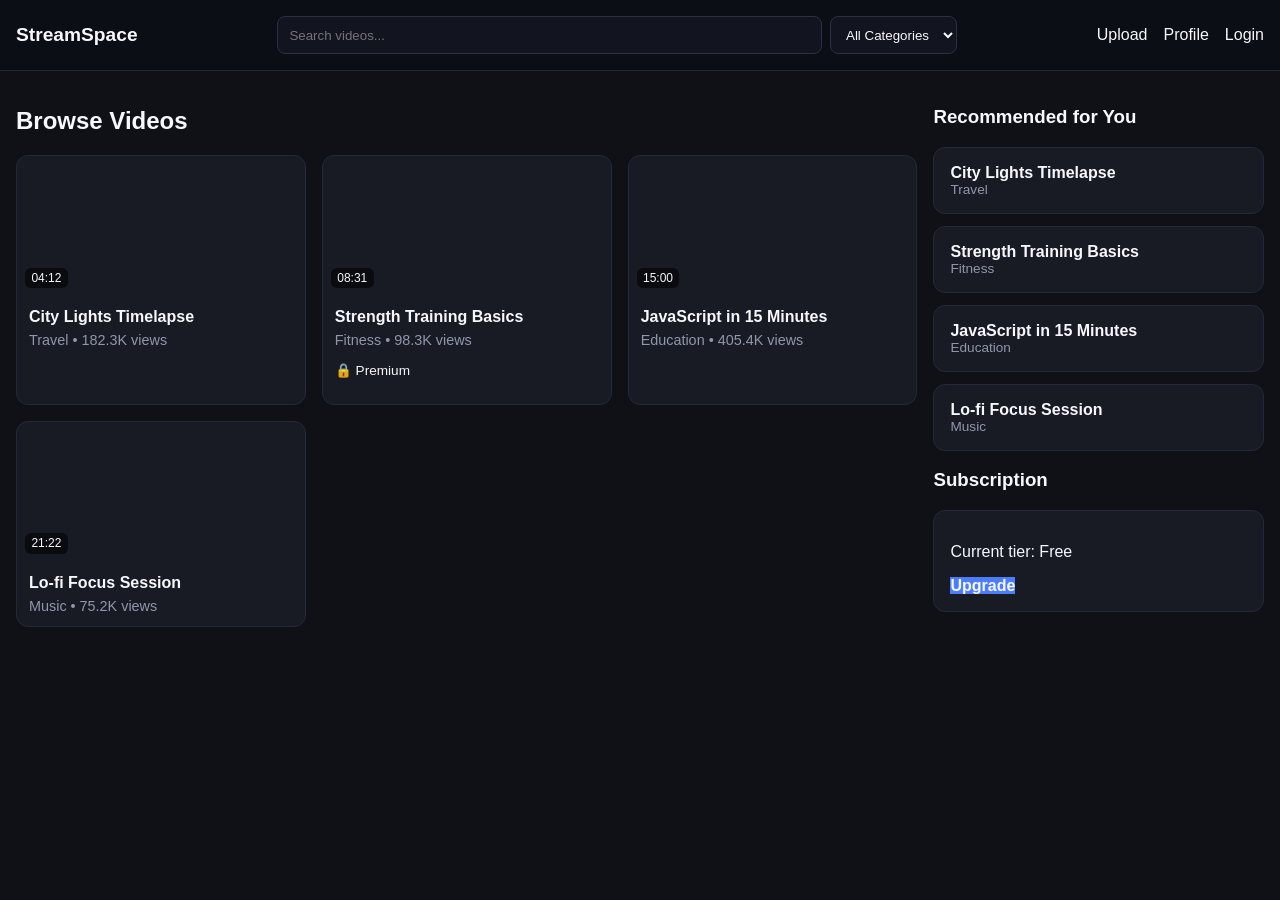
<file: index.html>
<!doctype html>
<html lang="en">
<head>
  <meta charset="UTF-8" />
  <meta name="viewport" content="width=device-width, initial-scale=1.0" />
  <title>StreamSpace - Home</title>
  <link rel="stylesheet" href="css/main.css" />
  <link rel="stylesheet" href="css/responsive.css" />
</head>
<body>
  <header class="topbar">
    <a class="brand" href="index.html">StreamSpace</a>
    <div class="search-wrap">
      <input id="searchInput" type="search" placeholder="Search videos..." />
      <select id="categoryFilter">
        <option value="all">All Categories</option>
      </select>
    </div>
    <nav>
      <a href="upload.html">Upload</a>
      <a href="profile.html">Profile</a>
      <a href="login.html" id="authLink">Login</a>
    </nav>
  </header>

  <main class="layout">
    <section>
      <h2>Browse Videos</h2>
      <div id="videoGrid" class="video-grid"></div>
    </section>

    <aside>
      <h3>Recommended for You</h3>
      <div id="recommendations" class="stack"></div>
      <h3>Subscription</h3>
      <div class="card paywall">
        <p id="tierLabel">Current tier: Free</p>
        <a href="profile.html" class="button">Upgrade</a>
      </div>
    </aside>
  </main>

  <script src="js/utils.js"></script>
  <script src="js/storage.js"></script>
  <script src="js/videos.js"></script>
  <script src="js/app.js"></script>
</body>
</html>
</file>
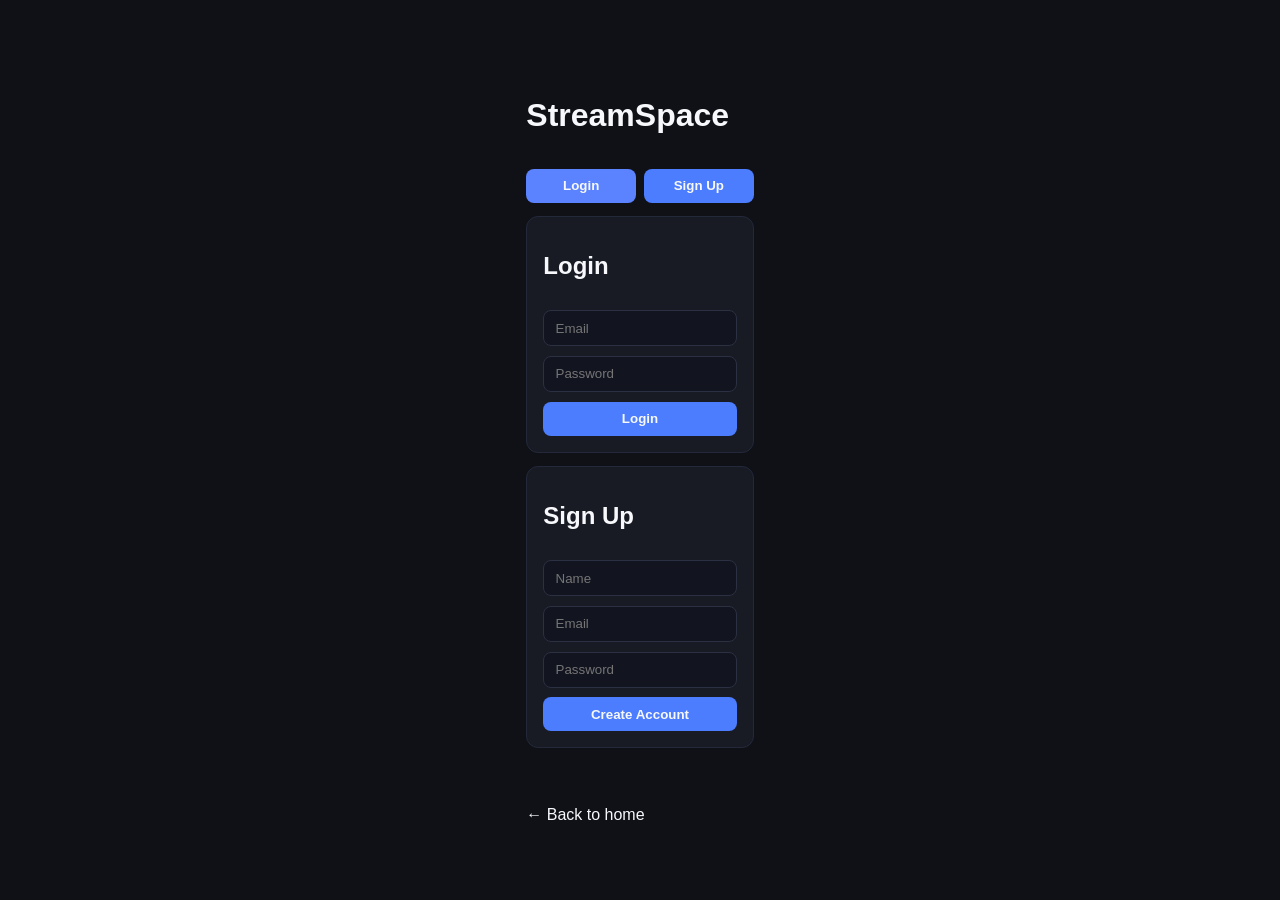
<file: login.html>
<!doctype html>
<html lang="en">
<head>
  <meta charset="UTF-8" />
  <meta name="viewport" content="width=device-width, initial-scale=1.0" />
  <title>StreamSpace - Login</title>
  <link rel="stylesheet" href="css/main.css" />
  <link rel="stylesheet" href="css/auth.css" />
</head>
<body>
  <main class="auth-shell">
    <h1>StreamSpace</h1>
    <div class="auth-tabs">
      <button data-view="login" class="active">Login</button>
      <button data-view="signup">Sign Up</button>
    </div>

    <form id="loginForm" class="card auth-form">
      <h2>Login</h2>
      <input type="email" id="loginEmail" placeholder="Email" required />
      <input type="password" id="loginPassword" placeholder="Password" required />
      <button class="button" type="submit">Login</button>
    </form>

    <form id="signupForm" class="card auth-form hidden">
      <h2>Sign Up</h2>
      <input type="text" id="signupName" placeholder="Name" required />
      <input type="email" id="signupEmail" placeholder="Email" required />
      <input type="password" id="signupPassword" placeholder="Password" required />
      <button class="button" type="submit">Create Account</button>
    </form>

    <p id="authMessage"></p>
    <a href="index.html">← Back to home</a>
  </main>

  <script src="js/storage.js"></script>
  <script src="js/auth.js"></script>
</body>
</html>
</file>
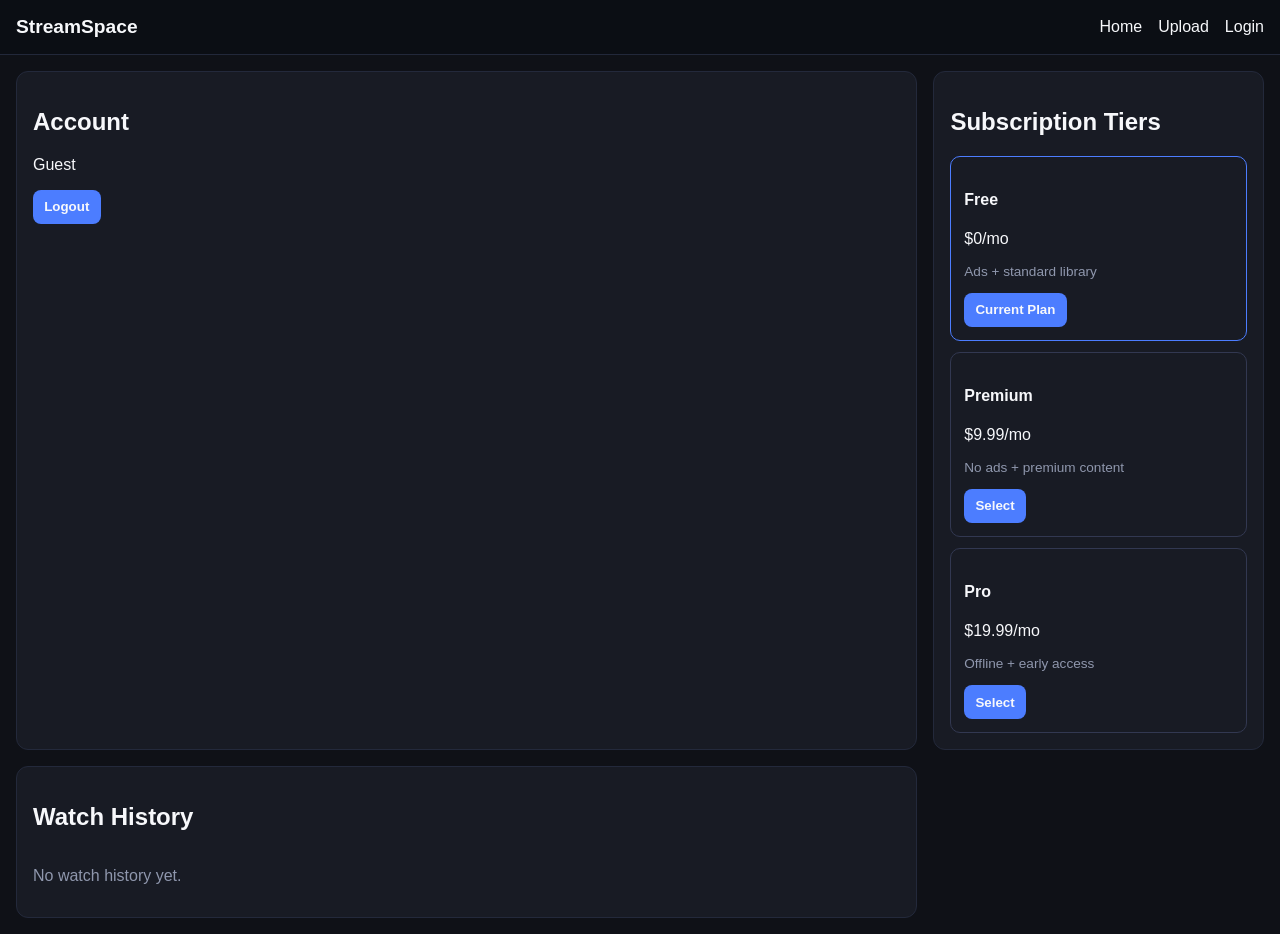
<file: profile.html>
<!doctype html>
<html lang="en">
<head>
  <meta charset="UTF-8" />
  <meta name="viewport" content="width=device-width, initial-scale=1.0" />
  <title>StreamSpace - Profile</title>
  <link rel="stylesheet" href="css/main.css" />
  <link rel="stylesheet" href="css/responsive.css" />
</head>
<body>
  <header class="topbar">
    <a class="brand" href="index.html">StreamSpace</a>
    <nav>
      <a href="index.html">Home</a>
      <a href="upload.html">Upload</a>
      <a href="login.html" id="profileAuthLink">Login</a>
    </nav>
  </header>

  <main class="layout">
    <section class="card">
      <h2>Account</h2>
      <p id="profileName">Guest</p>
      <button id="logoutBtn" class="button">Logout</button>
    </section>

    <section class="card">
      <h2>Subscription Tiers</h2>
      <div id="tiers" class="grid-3"></div>
    </section>

    <section class="card">
      <h2>Watch History</h2>
      <div id="history" class="stack"></div>
    </section>
  </main>

  <script src="js/utils.js"></script>
  <script src="js/storage.js"></script>
  <script src="js/videos.js"></script>
  <script src="js/app.js"></script>
</body>
</html>
</file>
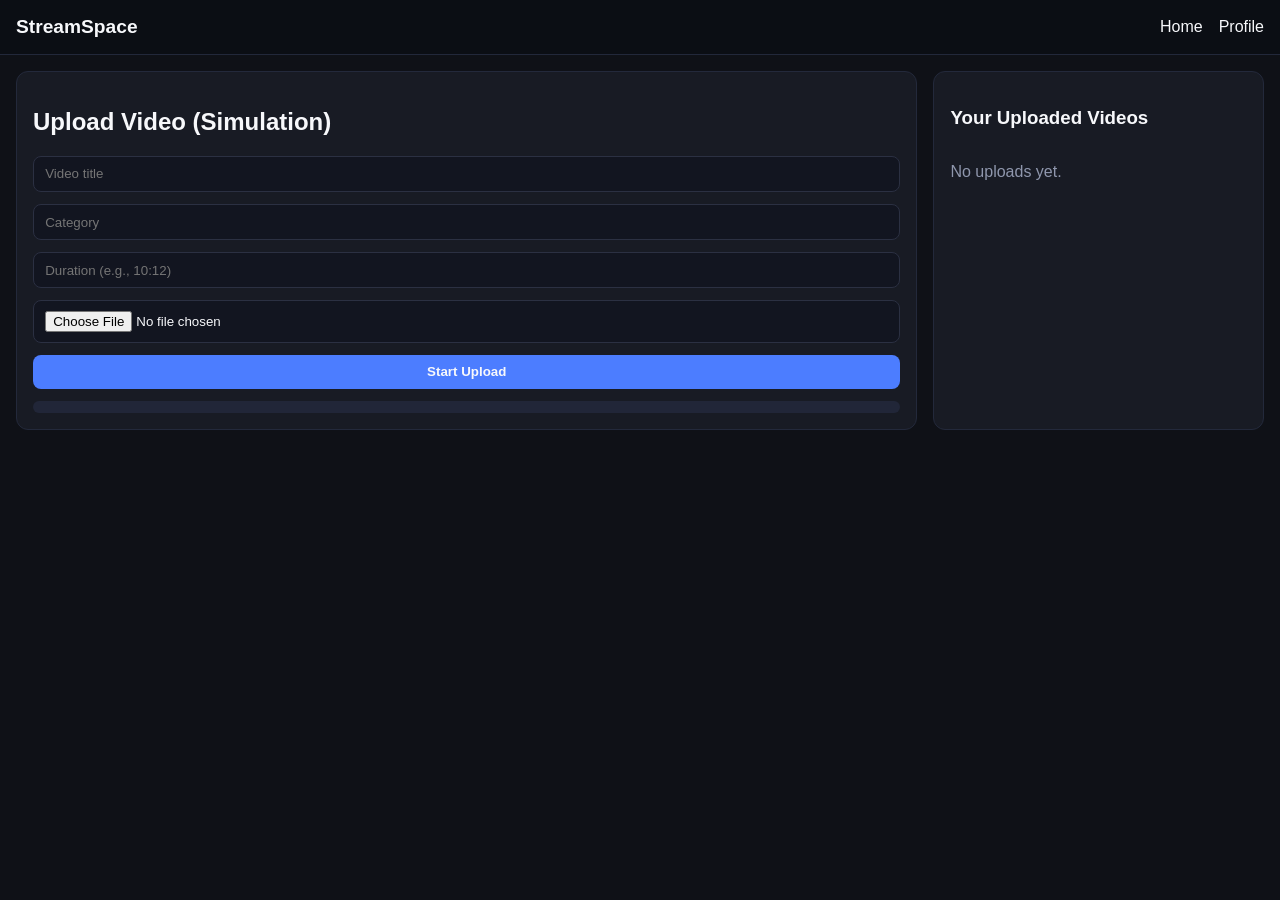
<file: upload.html>
<!doctype html>
<html lang="en">
<head>
  <meta charset="UTF-8" />
  <meta name="viewport" content="width=device-width, initial-scale=1.0" />
  <title>StreamSpace - Upload</title>
  <link rel="stylesheet" href="css/main.css" />
  <link rel="stylesheet" href="css/responsive.css" />
</head>
<body>
  <header class="topbar">
    <a class="brand" href="index.html">StreamSpace</a>
    <nav>
      <a href="index.html">Home</a>
      <a href="profile.html">Profile</a>
    </nav>
  </header>

  <main class="layout">
    <section class="card">
      <h2>Upload Video (Simulation)</h2>
      <form id="uploadForm" class="stack">
        <input id="uploadTitle" type="text" placeholder="Video title" required />
        <input id="uploadCategory" type="text" placeholder="Category" required />
        <input id="uploadDuration" type="text" placeholder="Duration (e.g., 10:12)" required />
        <input id="uploadFile" type="file" accept="video/*" required />
        <button class="button" type="submit">Start Upload</button>
      </form>
      <div id="uploadStatus"></div>
      <div class="progress">
        <div id="uploadProgress"></div>
      </div>
    </section>

    <section class="card">
      <h3>Your Uploaded Videos</h3>
      <div id="uploadsList" class="stack"></div>
    </section>
  </main>

  <script src="js/utils.js"></script>
  <script src="js/storage.js"></script>
  <script src="js/videos.js"></script>
  <script src="js/app.js"></script>
</body>
</html>
</file>
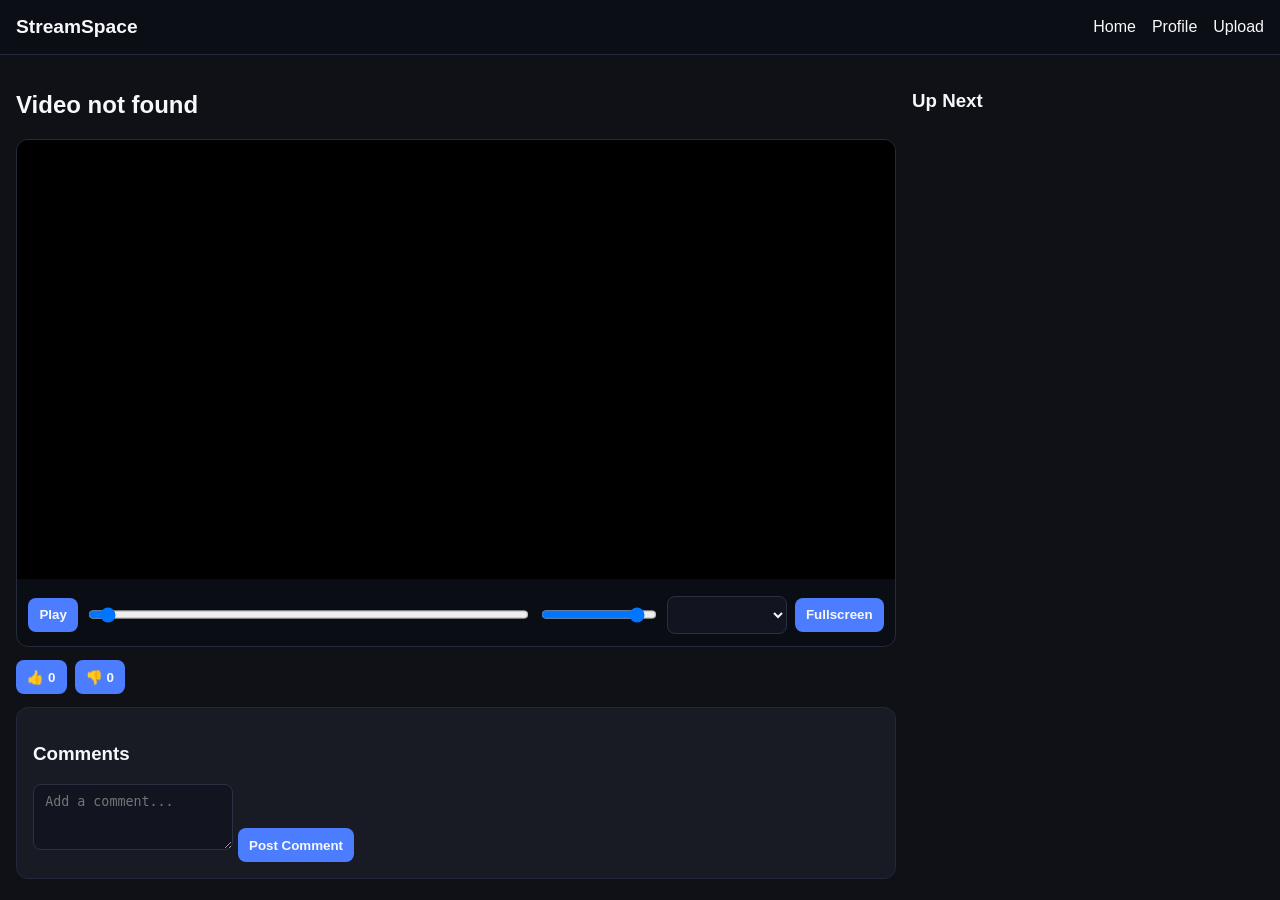
<file: video-player.html>
<!doctype html>
<html lang="en">
<head>
  <meta charset="UTF-8" />
  <meta name="viewport" content="width=device-width, initial-scale=1.0" />
  <title>StreamSpace - Player</title>
  <link rel="stylesheet" href="css/main.css" />
  <link rel="stylesheet" href="css/player.css" />
  <link rel="stylesheet" href="css/responsive.css" />
</head>
<body>
  <header class="topbar">
    <a class="brand" href="index.html">StreamSpace</a>
    <nav>
      <a href="index.html">Home</a>
      <a href="profile.html">Profile</a>
      <a href="upload.html">Upload</a>
    </nav>
  </header>

  <main class="player-layout">
    <section>
      <h1 id="videoTitle"></h1>
      <div class="player-shell">
        <video id="videoElement" playsinline></video>
        <div class="controls">
          <button id="playPauseBtn">Play</button>
          <input id="timeline" type="range" min="0" max="100" value="0" />
          <input id="volume" type="range" min="0" max="1" step="0.1" value="1" />
          <select id="quality"></select>
          <button id="fullscreenBtn">Fullscreen</button>
        </div>
      </div>
      <div class="meta">
        <button id="likeBtn">👍 <span id="likeCount">0</span></button>
        <button id="dislikeBtn">👎 <span id="dislikeCount">0</span></button>
      </div>

      <section class="card">
        <h3>Comments</h3>
        <form id="commentForm">
          <textarea id="commentText" rows="3" placeholder="Add a comment..."></textarea>
          <button class="button" type="submit">Post Comment</button>
        </form>
        <div id="commentsList" class="stack"></div>
      </section>
    </section>

    <aside>
      <h3>Up Next</h3>
      <div id="upNext" class="stack"></div>
    </aside>
  </main>

  <script src="js/utils.js"></script>
  <script src="js/storage.js"></script>
  <script src="js/videos.js"></script>
  <script src="js/player.js"></script>
</body>
</html>
</file>
<file: css/main.css>
:root {
  --bg: #0f1117;
  --panel: #181b24;
  --muted: #8f97ad;
  --text: #f7f8fb;
  --accent: #4c7dff;
  --danger: #ff4d67;
}

* { box-sizing: border-box; }
body {
  margin: 0;
  font-family: Inter, Arial, sans-serif;
  background: var(--bg);
  color: var(--text);
}

a { color: inherit; text-decoration: none; }

.topbar {
  display: flex;
  gap: 1rem;
  justify-content: space-between;
  align-items: center;
  padding: 1rem;
  background: #0b0e14;
  border-bottom: 1px solid #22283a;
  position: sticky;
  top: 0;
}

.brand { font-weight: 700; font-size: 1.2rem; }
nav { display: flex; gap: 1rem; }

.search-wrap { display: flex; gap: .5rem; flex: 1; max-width: 680px; }
input, select, textarea, button {
  border-radius: 8px;
  border: 1px solid #2b3042;
  padding: .6rem .7rem;
  background: #121520;
  color: var(--text);
}

input[type="search"] { flex: 1; }
.button, button {
  cursor: pointer;
  background: var(--accent);
  border: none;
  font-weight: 600;
}

.layout {
  padding: 1rem;
  display: grid;
  grid-template-columns: 3fr 1.1fr;
  gap: 1rem;
}

.player-layout {
  padding: 1rem;
  display: grid;
  grid-template-columns: 3fr 1.2fr;
  gap: 1rem;
}

.video-grid {
  display: grid;
  grid-template-columns: repeat(auto-fill, minmax(240px, 1fr));
  gap: 1rem;
}

.card {
  background: var(--panel);
  border: 1px solid #23293b;
  border-radius: 12px;
  padding: 1rem;
}

.video-card {
  background: var(--panel);
  border: 1px solid #23293b;
  border-radius: 12px;
  overflow: hidden;
}
.video-thumb {
  height: 140px;
  background-size: cover;
  background-position: center;
  display: flex;
  align-items: end;
  padding: .5rem;
  transition: transform .2s ease;
}
.video-card:hover .video-thumb {
  transform: scale(1.03);
}
.badge {
  background: #0009;
  padding: .2rem .4rem;
  border-radius: 6px;
  font-size: .75rem;
}
.video-body { padding: .75rem; }
.video-body h4 { margin: 0 0 .4rem; }
.meta-line { color: var(--muted); font-size: .9rem; }

.stack { display: grid; gap: .75rem; }
.hidden { display: none; }

.grid-3 {
  display: grid;
  grid-template-columns: repeat(auto-fit, minmax(170px, 1fr));
  gap: .7rem;
}

.tier { border: 1px solid #323851; border-radius: 10px; padding: .8rem; }
.tier.active { border-color: var(--accent); }

.progress {
  margin-top: .75rem;
  background: #212638;
  border-radius: 999px;
  overflow: hidden;
  height: 12px;
}
#uploadProgress { background: var(--accent); width: 0; height: 100%; }

.subtle { color: var(--muted); }
.small { font-size: .85rem; }
</file>
<file: css/responsive.css>
@media (max-width: 1000px) {
  .layout,
  .player-layout {
    grid-template-columns: 1fr;
  }
}

@media (max-width: 700px) {
  .topbar { flex-wrap: wrap; }
  nav { width: 100%; justify-content: space-around; }
  .search-wrap { width: 100%; max-width: none; }
  .controls {
    grid-template-columns: 1fr 1fr;
  }
  .controls input[type="range"],
  .controls select {
    grid-column: span 2;
  }
}
</file>
<file: css/auth.css>
.auth-shell {
  min-height: 100vh;
  display: grid;
  place-content: center;
  gap: .8rem;
  max-width: 420px;
  margin: 0 auto;
  padding: 1rem;
}

.auth-tabs {
  display: grid;
  grid-template-columns: 1fr 1fr;
  gap: .5rem;
}

.auth-tabs button.active {
  background: #5b82ff;
}

.auth-form {
  display: grid;
  gap: .6rem;
}
</file>
<file: css/player.css>
.player-shell {
  background: #0b0d14;
  border: 1px solid #252b3b;
  border-radius: 12px;
  overflow: hidden;
}

#videoElement {
  width: 100%;
  max-height: 64vh;
  background: black;
}

.controls {
  display: grid;
  grid-template-columns: auto 1fr 120px 120px auto;
  gap: .5rem;
  padding: .7rem;
  align-items: center;
}

.meta { display: flex; gap: .5rem; margin: .8rem 0; }
#commentsList .card { padding: .7rem; }
</file>
